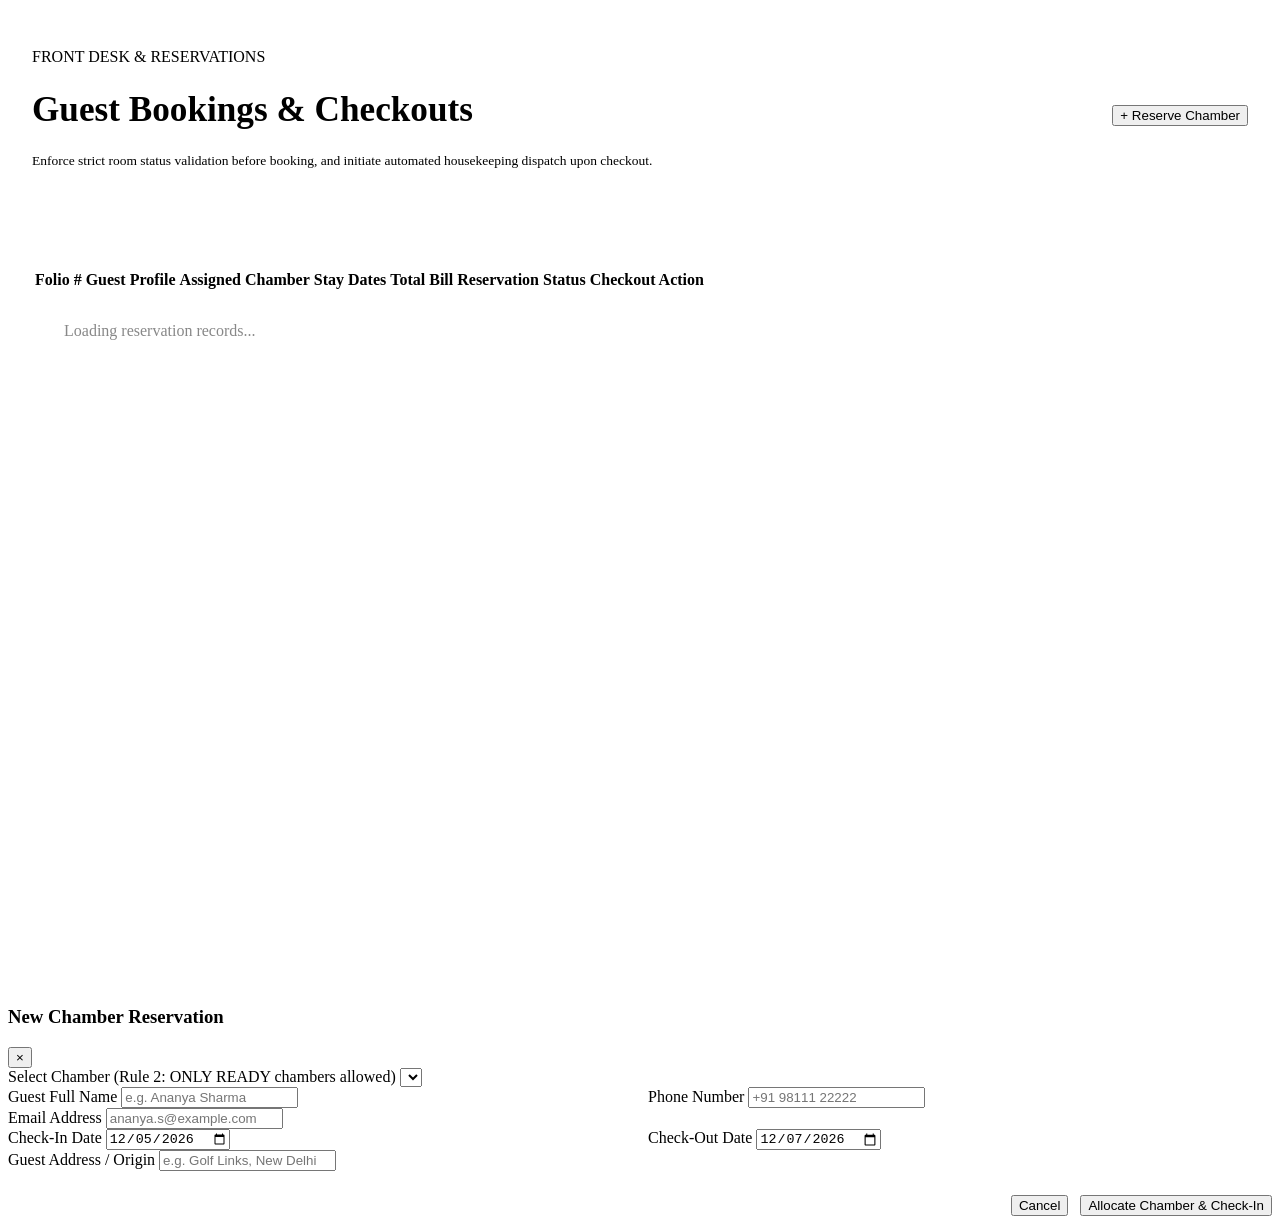
<file: src/main/resources/templates/bookings.html>
<!DOCTYPE html>
<html xmlns:th="http://www.thymeleaf.org">
<head th:replace="~{fragments/header :: head('Guest Reservations &amp; Checkouts – HouseKeepTrack Hotel')}"></head>
<body>

    <!-- NAVIGATION -->
    <nav th:replace="~{fragments/header :: navbar}"></nav>

    <!-- HEADER TITLE BANNER -->
    <div style="background: var(--bg-secondary); border-bottom: 1px solid var(--gold-border); padding: 40px 24px;">
        <div class="container" style="display: flex; justify-content: space-between; align-items: center; flex-wrap: wrap; gap: 20px;">
            <div>
                <span class="section-label">FRONT DESK &amp; RESERVATIONS</span>
                <h1 style="font-size: 2.2rem; font-weight: 700;">Guest Bookings &amp; Checkouts</h1>
                <p style="color: var(--text-secondary); font-size: 13.5px; margin-top: 4px;">
                    Enforce strict room status validation before booking, and initiate automated housekeeping dispatch upon checkout.
                </p>
            </div>
            <button class="btn-luxury-gold" onclick="openModal('newBookingModal')">+ Reserve Chamber</button>
        </div>
    </div>

    <!-- MAIN BOOKINGS SECTION -->
    <section style="padding: 45px 24px; min-height: 75vh; background: var(--bg-primary);">
        <div class="container">
            <!-- Table of Active Bookings -->
            <div class="table-responsive">
                <table class="luxury-table">
                    <thead>
                        <tr>
                            <th>Folio #</th>
                            <th>Guest Profile</th>
                            <th>Assigned Chamber</th>
                            <th>Stay Dates</th>
                            <th>Total Bill</th>
                            <th>Reservation Status</th>
                            <th>Checkout Action</th>
                        </tr>
                    </thead>
                    <tbody id="bookings-table-body">
                        <!-- Loaded by bookings.js -->
                        <tr><td colspan="7" class="text-center" style="padding: 30px; color: #888;">Loading reservation records...</td></tr>
                    </tbody>
                </table>
            </div>
        </div>
    </section>

    <!-- NEW RESERVATION MODAL -->
    <div id="newBookingModal" class="modal-overlay">
        <div class="modal-content">
            <div class="modal-header">
                <h3>New Chamber Reservation</h3>
                <button class="modal-close" onclick="closeModal('newBookingModal')">&times;</button>
            </div>
            <div class="modal-body">
                <form id="newBookingForm">
                    <div class="form-group">
                        <label>Select Chamber (Rule 2: ONLY READY chambers allowed)</label>
                        <select name="roomId" id="bookingRoomSelect" class="form-control" required>
                            <!-- Dynamically loaded by bookings.js -->
                        </select>
                    </div>

                    <div style="display: grid; grid-template-columns: 1fr 1fr; gap: 16px;">
                        <div class="form-group">
                            <label>Guest Full Name</label>
                            <input type="text" name="guestName" class="form-control" placeholder="e.g. Ananya Sharma" required>
                        </div>
                        <div class="form-group">
                            <label>Phone Number</label>
                            <input type="tel" name="guestPhone" class="form-control" placeholder="+91 98111 22222" required>
                        </div>
                    </div>

                    <div class="form-group">
                        <label>Email Address</label>
                        <input type="email" name="guestEmail" class="form-control" placeholder="ananya.s@example.com">
                    </div>

                    <div style="display: grid; grid-template-columns: 1fr 1fr; gap: 16px;">
                        <div class="form-group">
                            <label>Check-In Date</label>
                            <input type="date" name="checkInDate" class="form-control" required>
                        </div>
                        <div class="form-group">
                            <label>Check-Out Date</label>
                            <input type="date" name="checkOutDate" class="form-control" required>
                        </div>
                    </div>

                    <div class="form-group">
                        <label>Guest Address / Origin</label>
                        <input type="text" name="guestAddress" class="form-control" placeholder="e.g. Golf Links, New Delhi">
                    </div>

                    <div style="margin-top: 24px; display: flex; justify-content: flex-end; gap: 12px;">
                        <button type="button" class="btn-luxury-outline" onclick="closeModal('newBookingModal')">Cancel</button>
                        <button type="submit" class="btn-luxury-gold">Allocate Chamber &amp; Check-In</button>
                    </div>
                </form>
            </div>
        </div>
    </div>

    <!-- FOOTER -->
    <footer th:replace="~{fragments/footer :: footer}"></footer>

    <script th:src="@{/js/bookings.js}"></script>
    <script>
        document.addEventListener('DOMContentLoaded', () => {
            const inInput = document.querySelector('#newBookingForm input[name="checkInDate"]');
            const outInput = document.querySelector('#newBookingForm input[name="checkOutDate"]');
            if (inInput && outInput) {
                const today = new Date().toISOString().split('T')[0];
                const twoDays = new Date(Date.now() + 86400000 * 2).toISOString().split('T')[0];
                inInput.value = today;
                outInput.value = twoDays;
            }
        });
    </script>
</body>
</html>
</file>
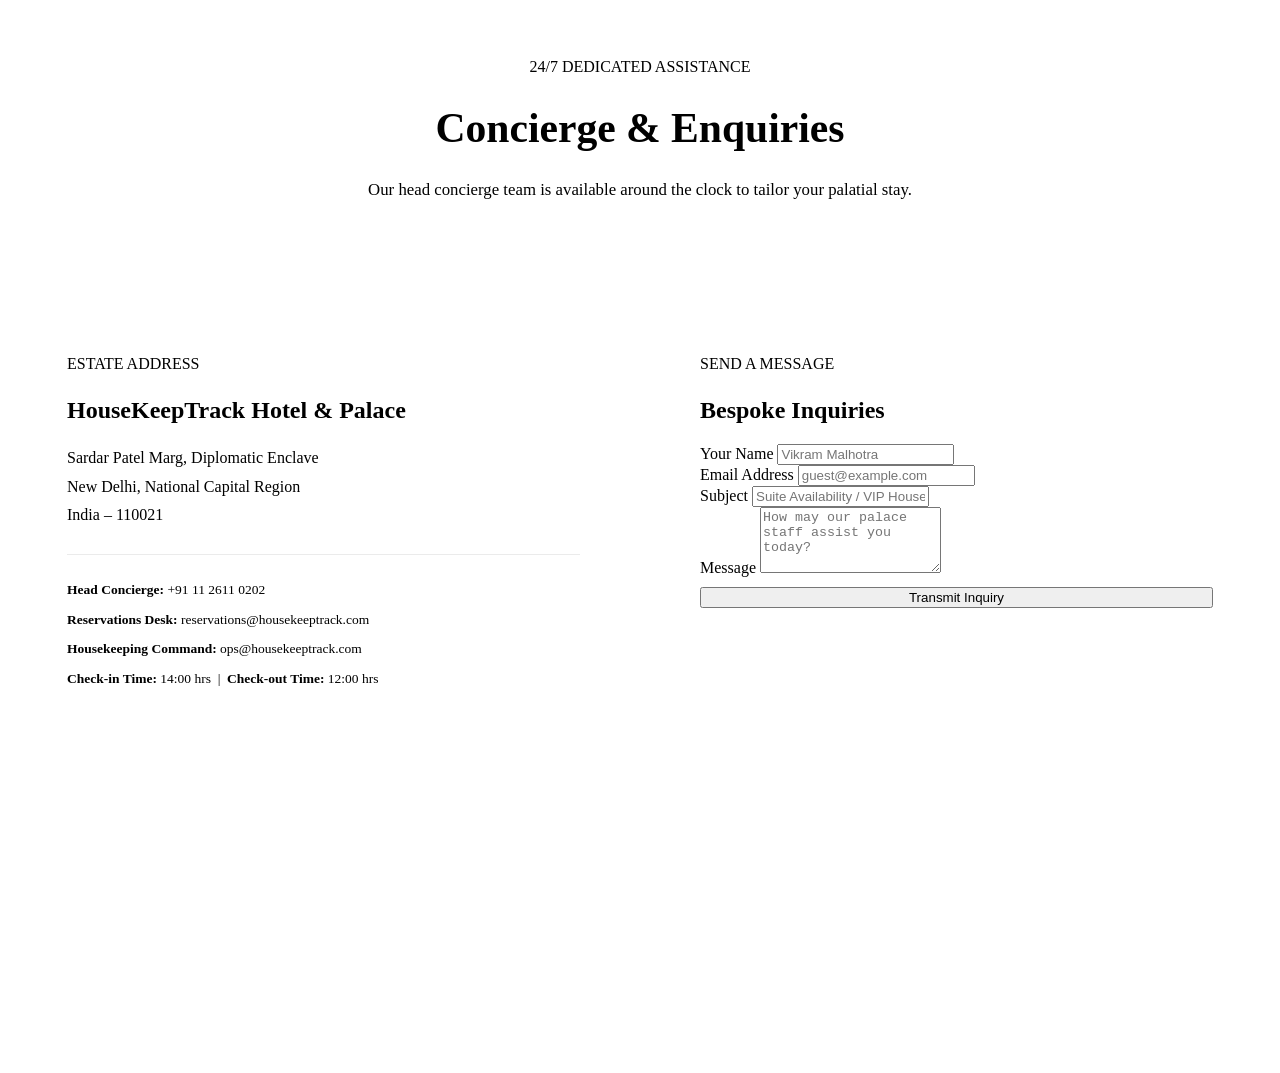
<file: src/main/resources/templates/contact.html>
<!DOCTYPE html>
<html xmlns:th="http://www.thymeleaf.org">
<head th:replace="~{fragments/header :: head('Concierge &amp; Location – HouseKeepTrack Hotel')}"></head>
<body>

    <!-- NAVIGATION -->
    <nav th:replace="~{fragments/header :: navbar}"></nav>

    <!-- HEADER TITLE BANNER -->
    <div style="background: var(--bg-secondary); border-bottom: 1px solid var(--gold-border); padding: 50px 24px; text-align: center;">
        <span class="section-label">24/7 DEDICATED ASSISTANCE</span>
        <h1 style="font-size: 2.6rem; font-weight: 700;">Concierge &amp; Enquiries</h1>
        <p style="color: var(--text-secondary); font-size: 1.05rem; max-width: 600px; margin: 10px auto 0;">
            Our head concierge team is available around the clock to tailor your palatial stay.
        </p>
    </div>

    <!-- CONTACT FORM & INFO -->
    <section style="padding: 70px 24px; min-height: 75vh; background: var(--bg-primary);">
        <div class="container" style="display: grid; grid-template-columns: 1fr 1fr; gap: 50px; align-items: flex-start;">
            <!-- Contact Details -->
            <div class="luxury-card" style="padding: 35px;">
                <span class="section-label">ESTATE ADDRESS</span>
                <h3 style="font-size: 1.5rem; margin-bottom: 20px;">HouseKeepTrack Hotel &amp; Palace</h3>
                <p style="color: var(--text-secondary); line-height: 1.8; margin-bottom: 24px;">
                    Sardar Patel Marg, Diplomatic Enclave<br>
                    New Delhi, National Capital Region<br>
                    India &ndash; 110021
                </p>

                <div style="font-size: 13.5px; line-height: 2.2; color: var(--text-secondary); border-top: 1px solid rgba(0,0,0,0.08); padding-top: 20px;">
                    <div><strong>Head Concierge:</strong> +91 11 2611 0202</div>
                    <div><strong>Reservations Desk:</strong> reservations@housekeeptrack.com</div>
                    <div><strong>Housekeeping Command:</strong> ops@housekeeptrack.com</div>
                    <div><strong>Check-in Time:</strong> 14:00 hrs &nbsp;|&nbsp; <strong>Check-out Time:</strong> 12:00 hrs</div>
                </div>
            </div>

            <!-- Message Form -->
            <div class="luxury-card" style="padding: 35px;">
                <span class="section-label">SEND A MESSAGE</span>
                <h3 style="font-size: 1.5rem; margin-bottom: 20px;">Bespoke Inquiries</h3>

                <form onsubmit="event.preventDefault(); showToast('Thank you. Our royal concierge will respond shortly.', 'success'); this.reset();">
                    <div class="form-group">
                        <label>Your Name</label>
                        <input type="text" class="form-control" placeholder="Vikram Malhotra" required>
                    </div>
                    <div class="form-group">
                        <label>Email Address</label>
                        <input type="email" class="form-control" placeholder="guest@example.com" required>
                    </div>
                    <div class="form-group">
                        <label>Subject</label>
                        <input type="text" class="form-control" placeholder="Suite Availability / VIP Housekeeping Inquiry">
                    </div>
                    <div class="form-group">
                        <label>Message</label>
                        <textarea class="form-control" rows="4" placeholder="How may our palace staff assist you today?" required></textarea>
                    </div>
                    <button type="submit" class="btn-luxury-gold" style="width: 100%; margin-top: 10px;">Transmit Inquiry</button>
                </form>
            </div>
        </div>
    </section>

    <!-- FOOTER -->
    <footer th:replace="~{fragments/footer :: footer}"></footer>
</body>
</html>
</file>
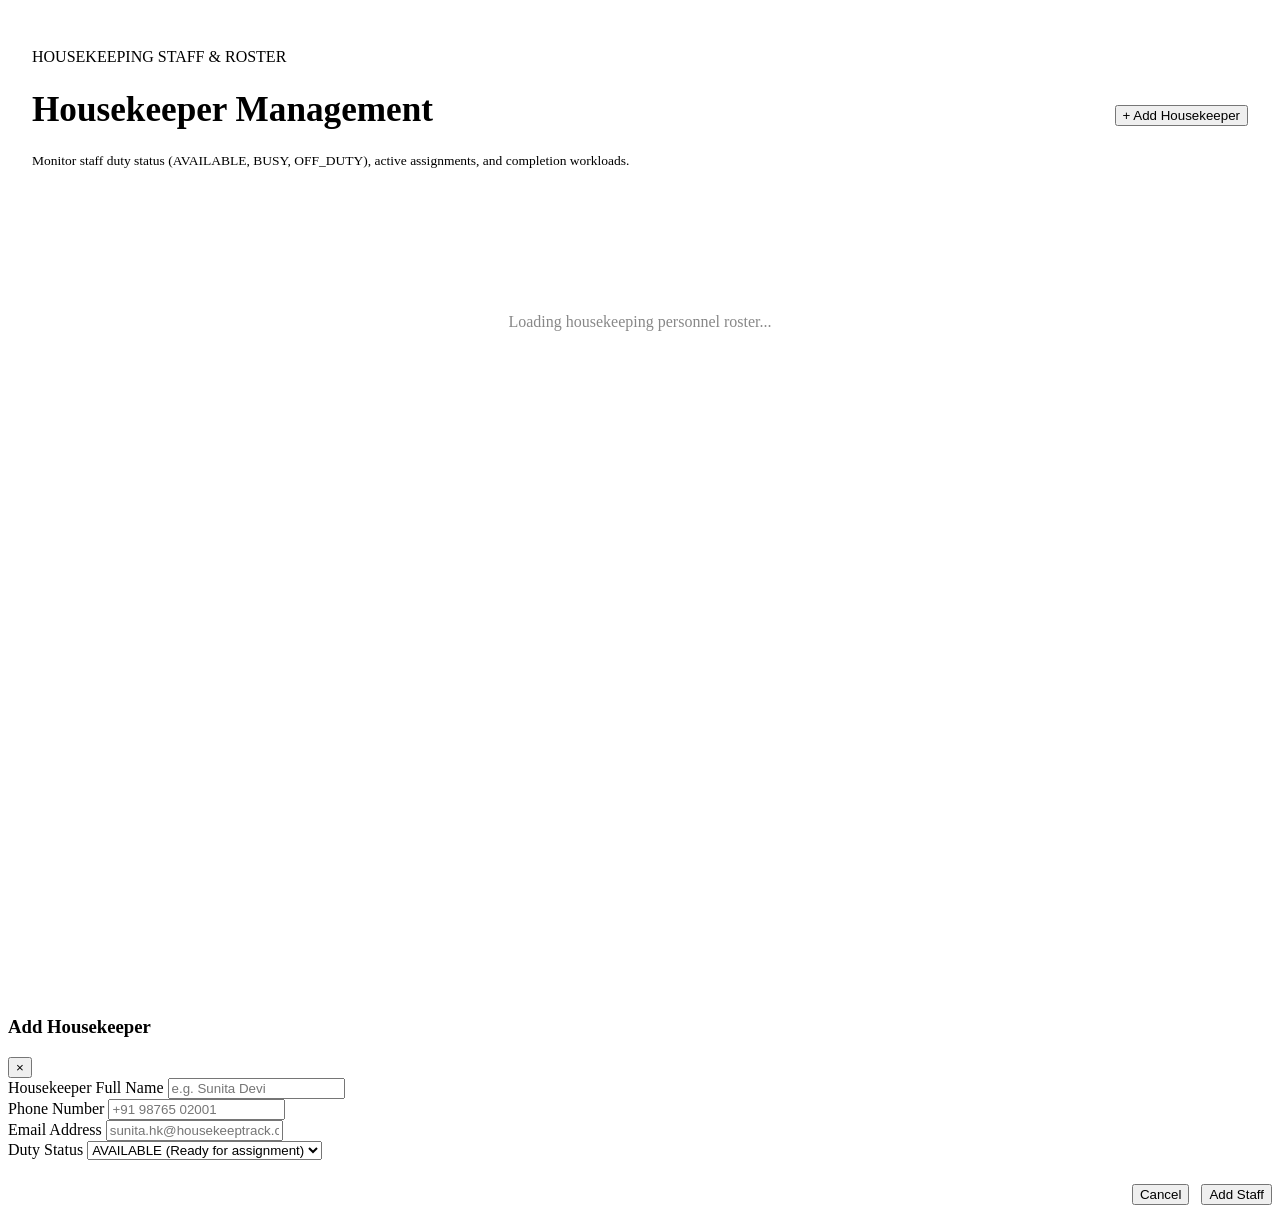
<file: src/main/resources/templates/housekeepers.html>
<!DOCTYPE html>
<html xmlns:th="http://www.thymeleaf.org">
<head th:replace="~{fragments/header :: head('Housekeeping Staff & Roster – HouseKeepTrack Hotel')}"></head>
<body>

    <!-- NAVIGATION -->
    <nav th:replace="~{fragments/header :: navbar}"></nav>

    <!-- HEADER TITLE BANNER -->
    <div style="background: var(--bg-secondary); border-bottom: 1px solid var(--gold-border); padding: 40px 24px;">
        <div class="container" style="display: flex; justify-content: space-between; align-items: center; flex-wrap: wrap; gap: 20px;">
            <div>
                <span class="section-label">HOUSEKEEPING STAFF &amp; ROSTER</span>
                <h1 style="font-size: 2.2rem; font-weight: 700;">Housekeeper Management</h1>
                <p style="color: var(--text-secondary); font-size: 13.5px; margin-top: 4px;">
                    Monitor staff duty status (AVAILABLE, BUSY, OFF_DUTY), active assignments, and completion workloads.
                </p>
            </div>
            <button class="btn-luxury-gold" onclick="openModal('addHousekeeperModal')">+ Add Housekeeper</button>
        </div>
    </div>

    <!-- MAIN ROSTER SECTION -->
    <section style="padding: 50px 24px; min-height: 75vh; background: var(--bg-primary);">
        <div class="container">
            <div id="housekeepers-grid" style="display: grid; grid-template-columns: repeat(auto-fill, minmax(340px, 1fr)); gap: 26px;">
                <!-- Loaded dynamically by housekeepers.js -->
                <div style="grid-column: 1/-1; text-align: center; padding: 40px; color: #888;">
                    Loading housekeeping personnel roster...
                </div>
            </div>
        </div>
    </section>

    <!-- ADD HOUSEKEEPER MODAL -->
    <div id="addHousekeeperModal" class="modal-overlay">
        <div class="modal-content">
            <div class="modal-header">
                <h3>Add Housekeeper</h3>
                <button class="modal-close" onclick="closeModal('addHousekeeperModal')">&times;</button>
            </div>
            <div class="modal-body">
                <form id="addHousekeeperForm">
                    <div class="form-group">
                        <label>Housekeeper Full Name</label>
                        <input type="text" name="name" class="form-control" placeholder="e.g. Sunita Devi" required>
                    </div>

                    <div class="form-group">
                        <label>Phone Number</label>
                        <input type="tel" name="phone" class="form-control" placeholder="+91 98765 02001" required>
                    </div>

                    <div class="form-group">
                        <label>Email Address</label>
                        <input type="email" name="email" class="form-control" placeholder="sunita.hk@housekeeptrack.com">
                    </div>

                    <div class="form-group">
                        <label>Duty Status</label>
                        <select name="status" class="form-control">
                            <option value="AVAILABLE" selected>AVAILABLE (Ready for assignment)</option>
                            <option value="BUSY">BUSY (Active on task)</option>
                            <option value="OFF_DUTY">OFF_DUTY</option>
                        </select>
                    </div>

                    <div style="margin-top: 24px; display: flex; justify-content: flex-end; gap: 12px;">
                        <button type="button" class="btn-luxury-outline" onclick="closeModal('addHousekeeperModal')">Cancel</button>
                        <button type="submit" class="btn-luxury-gold">Add Staff</button>
                    </div>
                </form>
            </div>
        </div>
    </div>

    <!-- FOOTER -->
    <footer th:replace="~{fragments/footer :: footer}"></footer>

    <script th:src="@{/js/housekeepers.js}"></script>
</body>
</html>
</file>
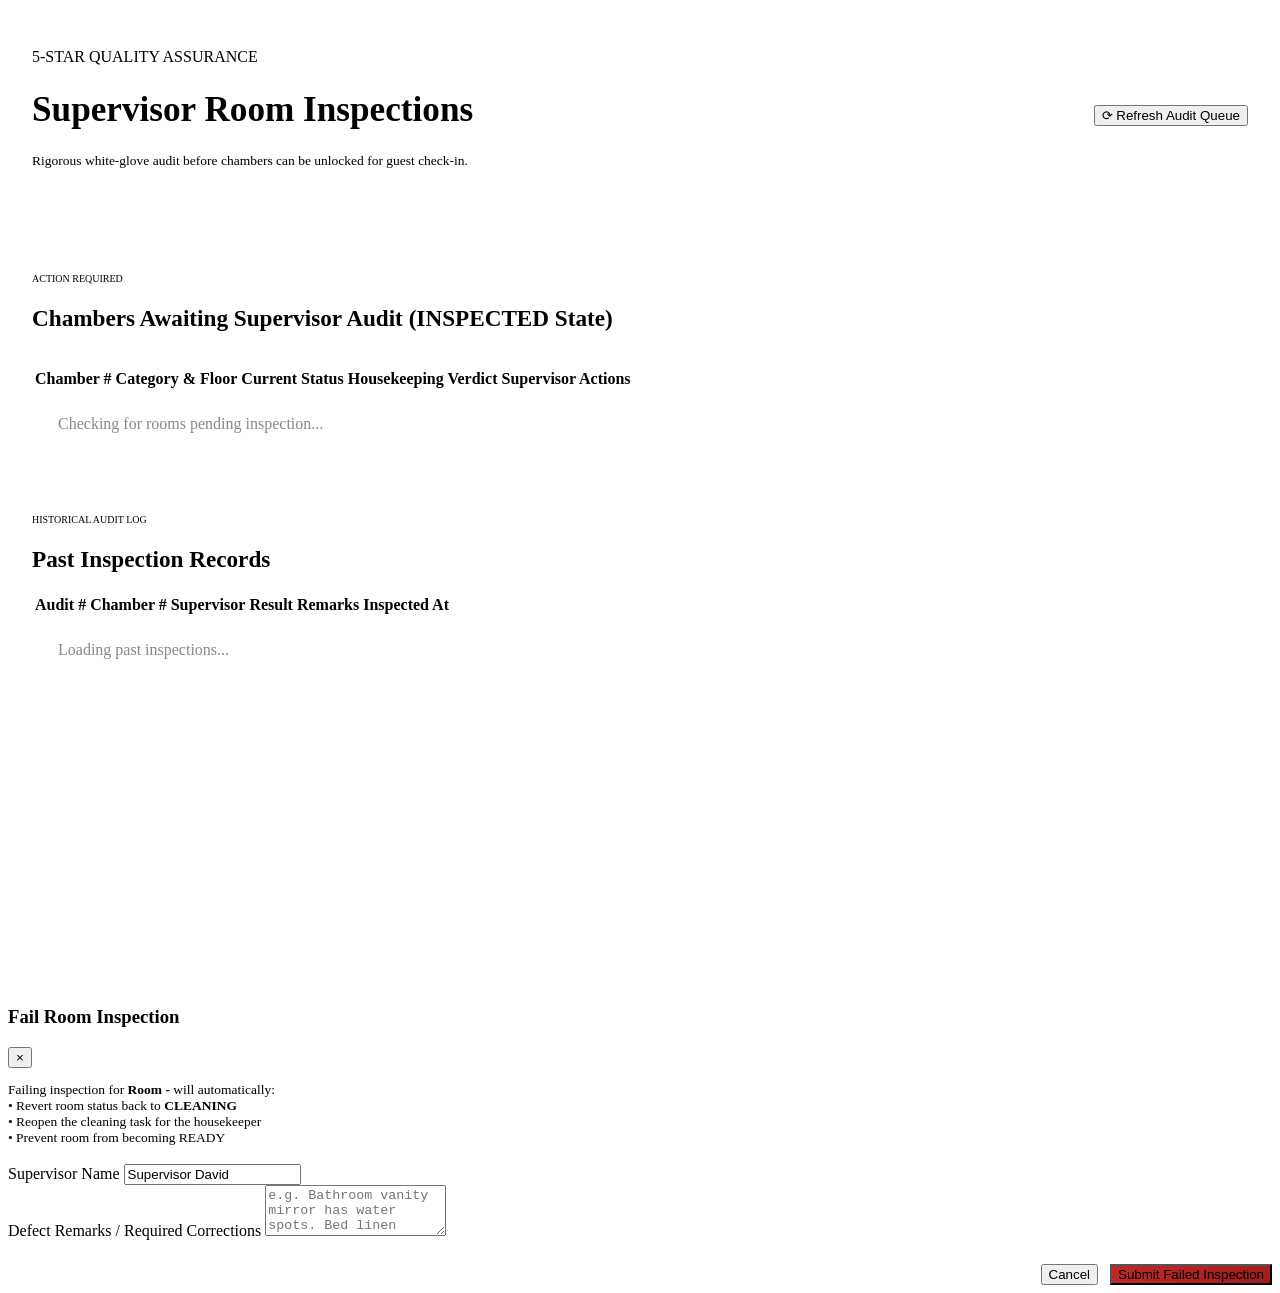
<file: src/main/resources/templates/inspections.html>
<!DOCTYPE html>
<html xmlns:th="http://www.thymeleaf.org">
<head th:replace="~{fragments/header :: head('Supervisor Room Quality Inspections – HouseKeepTrack Hotel')}"></head>
<body>

    <!-- NAVIGATION -->
    <nav th:replace="~{fragments/header :: navbar}"></nav>

    <!-- HEADER TITLE BANNER -->
    <div style="background: var(--bg-secondary); border-bottom: 1px solid var(--gold-border); padding: 40px 24px;">
        <div class="container" style="display: flex; justify-content: space-between; align-items: center; flex-wrap: wrap; gap: 20px;">
            <div>
                <span class="section-label">5-STAR QUALITY ASSURANCE</span>
                <h1 style="font-size: 2.2rem; font-weight: 700;">Supervisor Room Inspections</h1>
                <p style="color: var(--text-secondary); font-size: 13.5px; margin-top: 4px;">
                    Rigorous white-glove audit before chambers can be unlocked for guest check-in.
                </p>
            </div>
            <button class="btn-luxury-outline" onclick="loadInspectedRoomsForApproval(); loadInspectionsList();">⟳ Refresh Audit Queue</button>
        </div>
    </div>

    <!-- MAIN INSPECTIONS SECTION -->
    <section style="padding: 45px 24px; min-height: 75vh; background: var(--bg-primary);">
        <div class="container">
            <!-- PENDING INSPECTIONS QUEUE -->
            <div style="margin-bottom: 50px;">
                <div style="display:flex; justify-content:space-between; align-items:center; margin-bottom:16px;">
                    <div>
                        <span class="section-label" style="font-size:10px;">ACTION REQUIRED</span>
                        <h2 style="font-size: 1.45rem;">Chambers Awaiting Supervisor Audit (INSPECTED State)</h2>
                    </div>
                </div>

                <div class="table-responsive">
                    <table class="luxury-table">
                        <thead>
                            <tr>
                                <th>Chamber #</th>
                                <th>Category &amp; Floor</th>
                                <th>Current Status</th>
                                <th>Housekeeping Verdict</th>
                                <th>Supervisor Actions</th>
                            </tr>
                        </thead>
                        <tbody id="pending-inspections-tbody">
                            <!-- Loaded dynamically by inspections.js -->
                            <tr><td colspan="5" class="text-center" style="padding: 24px; color: #888;">Checking for rooms pending inspection...</td></tr>
                        </tbody>
                    </table>
                </div>
            </div>

            <!-- HISTORICAL INSPECTIONS AUDIT LOG -->
            <div>
                <div style="margin-bottom:16px;">
                    <span class="section-label" style="font-size:10px;">HISTORICAL AUDIT LOG</span>
                    <h2 style="font-size: 1.45rem;">Past Inspection Records</h2>
                </div>

                <div class="table-responsive">
                    <table class="luxury-table">
                        <thead>
                            <tr>
                                <th>Audit #</th>
                                <th>Chamber #</th>
                                <th>Supervisor</th>
                                <th>Result</th>
                                <th>Remarks</th>
                                <th>Inspected At</th>
                            </tr>
                        </thead>
                        <tbody id="inspections-history-tbody">
                            <!-- Loaded dynamically by inspections.js -->
                            <tr><td colspan="6" class="text-center" style="padding: 24px; color: #888;">Loading past inspections...</td></tr>
                        </tbody>
                    </table>
                </div>
            </div>
        </div>
    </section>

    <!-- FAIL INSPECTION REMARKS MODAL -->
    <div id="failInspectionModal" class="modal-overlay">
        <div class="modal-content">
            <div class="modal-header">
                <h3>Fail Room Inspection</h3>
                <button class="modal-close" onclick="closeModal('failInspectionModal')">&times;</button>
            </div>
            <div class="modal-body">
                <p style="font-size: 13.5px; color: var(--text-secondary); margin-bottom: 18px;">
                    Failing inspection for <strong style="color: var(--status-dirty);">Room <span id="failModalRoomNumber">-</span></strong> will automatically:
                    <br>&bull; Revert room status back to <strong>CLEANING</strong>
                    <br>&bull; Reopen the cleaning task for the housekeeper
                    <br>&bull; Prevent room from becoming READY
                </p>

                <form id="failInspectionForm">
                    <div class="form-group">
                        <label>Supervisor Name</label>
                        <input type="text" name="supervisorName" class="form-control" value="Supervisor David" required>
                    </div>

                    <div class="form-group">
                        <label>Defect Remarks / Required Corrections</label>
                        <textarea name="remarks" class="form-control" rows="3" placeholder="e.g. Bathroom vanity mirror has water spots. Bed linen improperly pressed." required></textarea>
                    </div>

                    <div style="margin-top: 24px; display: flex; justify-content: flex-end; gap: 12px;">
                        <button type="button" class="btn-luxury-outline" onclick="closeModal('failInspectionModal')">Cancel</button>
                        <button type="submit" class="btn-luxury-gold" style="background: linear-gradient(135deg, #c22929 0%, #9e1d1d 100%);">Submit Failed Inspection</button>
                    </div>
                </form>
            </div>
        </div>
    </div>

    <!-- FOOTER -->
    <footer th:replace="~{fragments/footer :: footer}"></footer>

    <script th:src="@{/js/inspections.js}"></script>
</body>
</html>
</file>
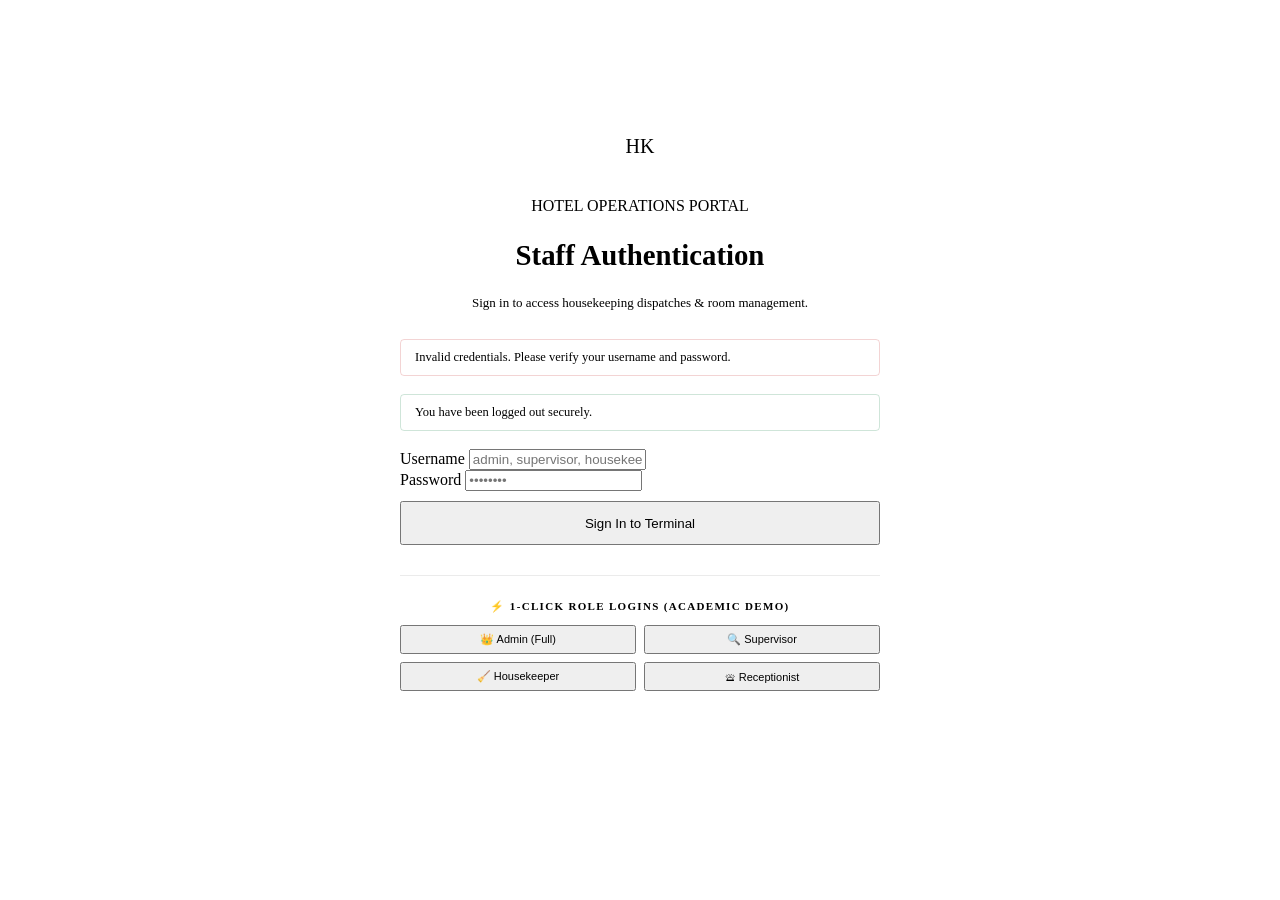
<file: src/main/resources/templates/login.html>
<!DOCTYPE html>
<html xmlns:th="http://www.thymeleaf.org">
<head th:replace="~{fragments/header :: head('Staff Portal Login – HouseKeepTrack Hotel')}"></head>
<body style="background: var(--bg-secondary);">

    <!-- NAVIGATION -->
    <nav th:replace="~{fragments/header :: navbar}"></nav>

    <!-- LOGIN CONTAINER -->
    <div style="min-height: calc(100vh - 170px); display: flex; align-items: center; justify-content: center; padding: 40px 24px;">
        <div class="luxury-card" style="max-width: 480px; width: 100%; padding: 40px; box-shadow: var(--shadow-luxury);">
            <div style="text-align: center; margin-bottom: 28px;">
                <div class="brand-monogram" style="margin: 0 auto 12px; width: 50px; height: 50px; font-size: 20px;">HK</div>
                <span class="section-label">HOTEL OPERATIONS PORTAL</span>
                <h2 style="font-size: 1.8rem; font-weight: 700;">Staff Authentication</h2>
                <p style="font-size: 13px; color: var(--text-secondary); margin-top: 6px;">Sign in to access housekeeping dispatches &amp; room management.</p>
            </div>

            <!-- Error and Logout alerts -->
            <div th:if="${param.error}" style="background: var(--status-dirty-bg); color: var(--status-dirty); padding: 10px 14px; border-radius: 4px; font-size: 12.5px; margin-bottom: 18px; border: 1px solid rgba(194,41,41,0.2);">
                Invalid credentials. Please verify your username and password.
            </div>
            <div th:if="${param.logout}" style="background: var(--status-ready-bg); color: var(--status-ready); padding: 10px 14px; border-radius: 4px; font-size: 12.5px; margin-bottom: 18px; border: 1px solid rgba(16,124,65,0.2);">
                You have been logged out securely.
            </div>

            <!-- Login Form -->
            <form th:action="@{/login}" method="post">
                <div class="form-group">
                    <label>Username</label>
                    <input type="text" id="usernameInput" name="username" class="form-control" placeholder="admin, supervisor, housekeeper..." required>
                </div>

                <div class="form-group">
                    <label>Password</label>
                    <input type="password" id="passwordInput" name="password" class="form-control" placeholder="••••••••" required>
                </div>

                <button type="submit" class="btn-luxury-gold" style="width: 100%; margin-top: 10px; height: 44px;">Sign In to Terminal</button>
            </form>

            <!-- Quick Demo Role Selectors (Academic / Testing convenience) -->
            <div style="margin-top: 30px; padding-top: 24px; border-top: 1px solid rgba(0,0,0,0.08);">
                <div style="font-size: 11px; text-transform: uppercase; letter-spacing: 0.12em; color: var(--gold-primary); font-weight: 700; margin-bottom: 12px; text-align: center;">
                    ⚡ 1-Click Role Logins (Academic Demo)
                </div>
                <div style="display: grid; grid-template-columns: 1fr 1fr; gap: 8px;">
                    <button type="button" class="btn-luxury-outline" style="padding: 6px; font-size: 11px;" onclick="fillCredentials('admin', 'admin123')">
                        👑 Admin (Full)
                    </button>
                    <button type="button" class="btn-luxury-outline" style="padding: 6px; font-size: 11px;" onclick="fillCredentials('supervisor', 'supervisor123')">
                        🔍 Supervisor
                    </button>
                    <button type="button" class="btn-luxury-outline" style="padding: 6px; font-size: 11px;" onclick="fillCredentials('housekeeper', 'housekeeper123')">
                        🧹 Housekeeper
                    </button>
                    <button type="button" class="btn-luxury-outline" style="padding: 6px; font-size: 11px;" onclick="fillCredentials('receptionist', 'receptionist123')">
                        🛎 Receptionist
                    </button>
                </div>
            </div>
        </div>
    </div>

    <!-- FOOTER -->
    <footer th:replace="~{fragments/footer :: footer}"></footer>

    <script>
        function fillCredentials(u, p) {
            document.getElementById('usernameInput').value = u;
            document.getElementById('passwordInput').value = p;
            showToast(`Filled credentials for ${u.toUpperCase()}`, 'info');
        }
    </script>
</body>
</html>
</file>
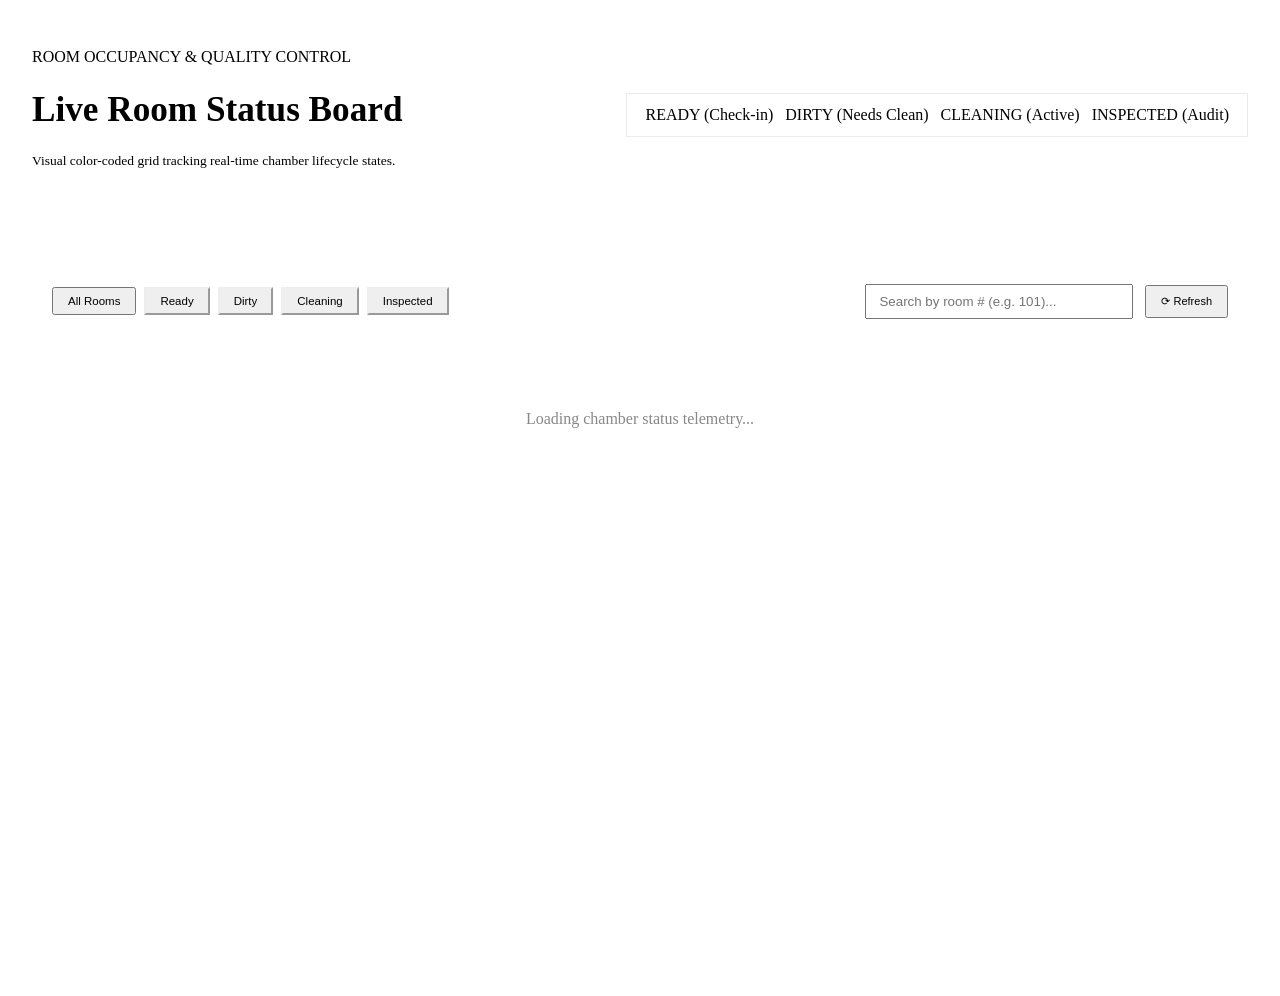
<file: src/main/resources/templates/room-status.html>
<!DOCTYPE html>
<html xmlns:th="http://www.thymeleaf.org">
<head th:replace="~{fragments/header :: head('Visual Room Status Board – HouseKeepTrack Hotel')}"></head>
<body>

    <!-- NAVIGATION -->
    <nav th:replace="~{fragments/header :: navbar}"></nav>

    <!-- HEADER TITLE BANNER -->
    <div style="background: var(--bg-secondary); border-bottom: 1px solid var(--gold-border); padding: 40px 24px;">
        <div class="container" style="display: flex; justify-content: space-between; align-items: center; flex-wrap: wrap; gap: 20px;">
            <div>
                <span class="section-label">ROOM OCCUPANCY &amp; QUALITY CONTROL</span>
                <h1 style="font-size: 2.2rem; font-weight: 700;">Live Room Status Board</h1>
                <p style="color: var(--text-secondary); font-size: 13.5px; margin-top: 4px;">
                    Visual color-coded grid tracking real-time chamber lifecycle states.
                </p>
            </div>
            <!-- Status Legend -->
            <div style="display: flex; gap: 12px; flex-wrap: wrap; background: #fff; padding: 12px 18px; border-radius: var(--radius-md); border: 1px solid rgba(0,0,0,0.08);">
                <span class="status-badge ready">READY (Check-in)</span>
                <span class="status-badge dirty">DIRTY (Needs Clean)</span>
                <span class="status-badge cleaning">CLEANING (Active)</span>
                <span class="status-badge inspected">INSPECTED (Audit)</span>
            </div>
        </div>
    </div>

    <!-- MAIN GRID CONTAINER -->
    <section style="padding: 45px 24px; min-height: 75vh; background: var(--bg-primary);">
        <div class="container">
            <!-- Filter & Search Toolbar -->
            <div style="display: flex; flex-wrap: wrap; justify-content: space-between; align-items: center; gap: 16px; margin-bottom: 25px; background: #fff; padding: 16px 20px; border-radius: var(--radius-md); border: 1px solid var(--gold-border); box-shadow: var(--shadow-subtle);">
                <div style="display: flex; gap: 8px; flex-wrap: wrap;">
                    <button class="btn-luxury-outline room-filter-btn active" data-status="ALL" style="padding: 6px 14px; font-size: 11.5px;">All Rooms</button>
                    <button class="btn-luxury-outline room-filter-btn" data-status="READY" style="padding: 6px 14px; font-size: 11.5px; color: var(--status-ready); border-color: var(--status-ready);">Ready</button>
                    <button class="btn-luxury-outline room-filter-btn" data-status="DIRTY" style="padding: 6px 14px; font-size: 11.5px; color: var(--status-dirty); border-color: var(--status-dirty);">Dirty</button>
                    <button class="btn-luxury-outline room-filter-btn" data-status="CLEANING" style="padding: 6px 14px; font-size: 11.5px; color: var(--status-cleaning); border-color: var(--status-cleaning);">Cleaning</button>
                    <button class="btn-luxury-outline room-filter-btn" data-status="INSPECTED" style="padding: 6px 14px; font-size: 11.5px; color: var(--status-inspected); border-color: var(--status-inspected);">Inspected</button>
                </div>

                <div style="display: flex; gap: 12px; align-items: center;">
                    <input type="text" id="roomSearchInput" class="form-control" placeholder="Search by room # (e.g. 101)..." style="width: 240px; padding: 8px 12px;">
                    <button class="btn-luxury-outline" style="padding: 8px 14px; font-size: 11px;" onclick="loadRooms()">⟳ Refresh</button>
                </div>
            </div>

            <!-- Visual Grid of Cards -->
            <div id="room-status-grid" class="room-status-grid">
                <!-- Dynamically injected by rooms.js -->
                <div style="grid-column: 1/-1; text-align: center; padding: 50px; color: #888;">
                    Loading chamber status telemetry...
                </div>
            </div>
        </div>
    </section>

    <!-- FOOTER -->
    <footer th:replace="~{fragments/footer :: footer}"></footer>

    <script th:src="@{/js/rooms.js}"></script>
</body>
</html>
</file>
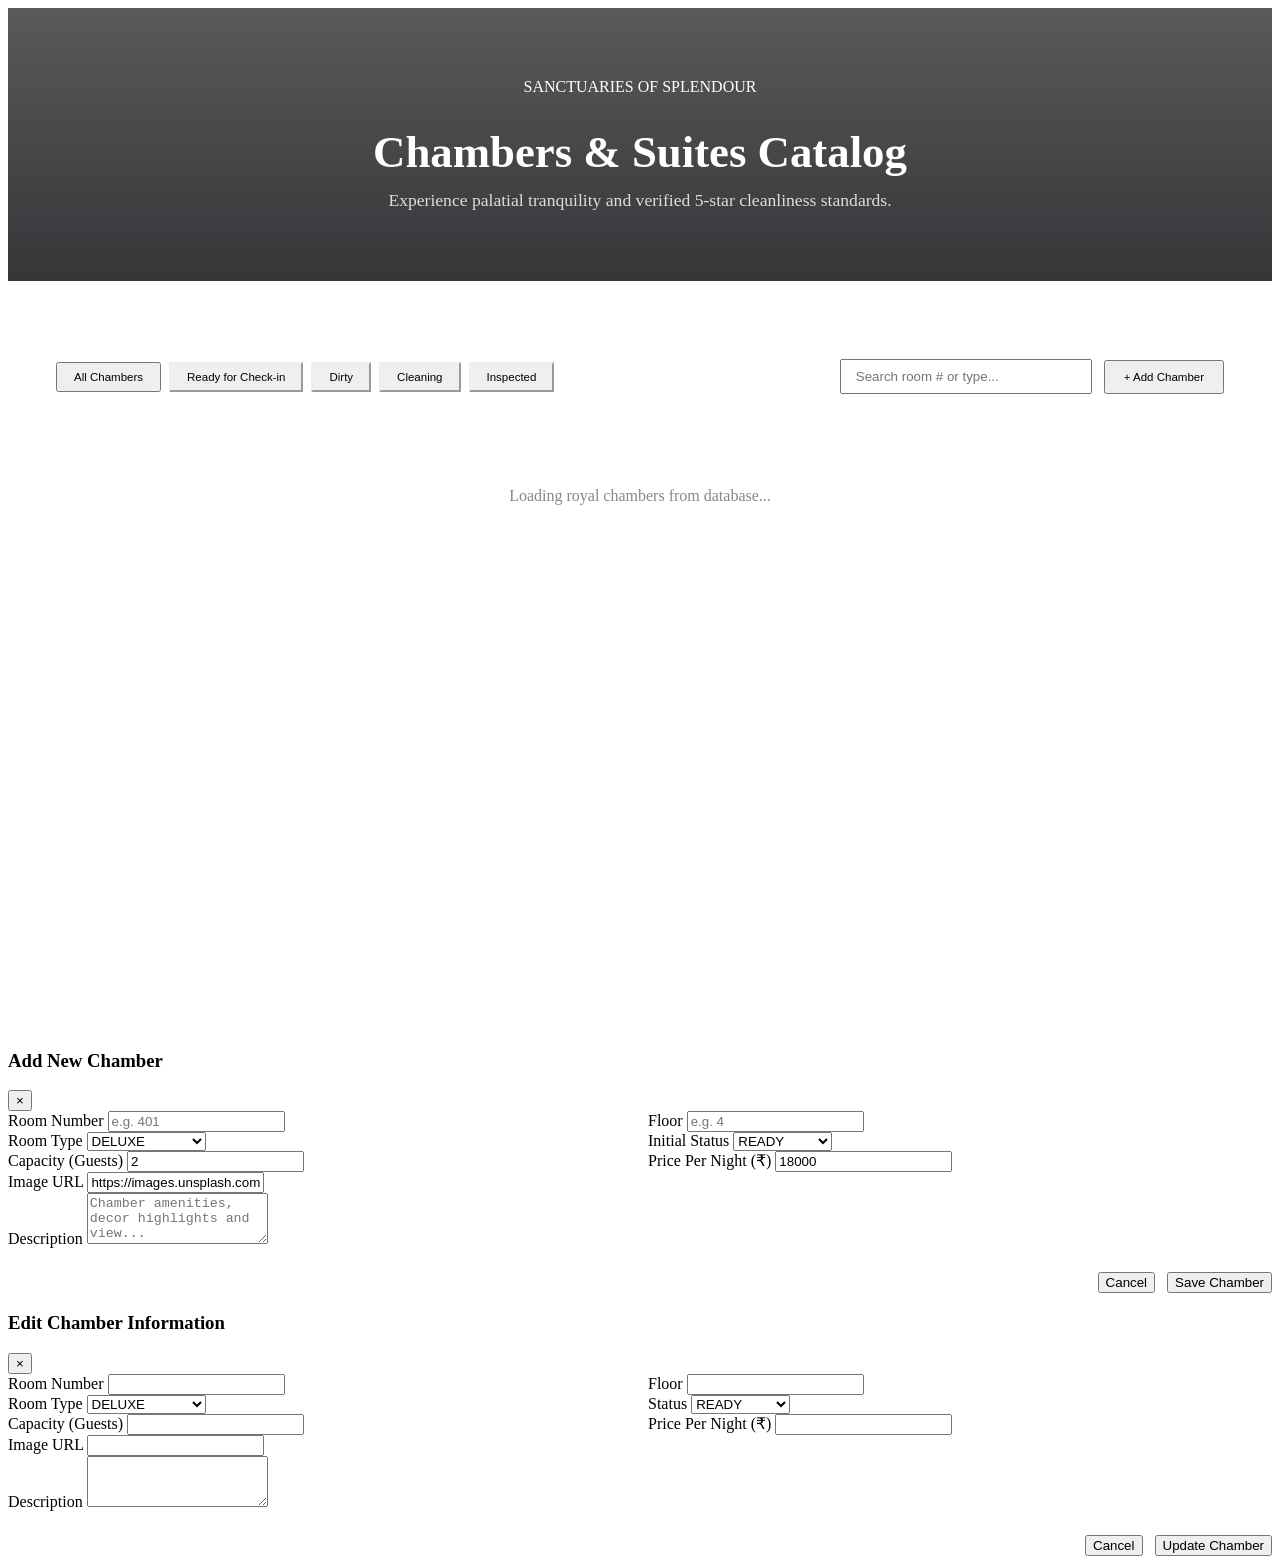
<file: src/main/resources/templates/rooms.html>
<!DOCTYPE html>
<html xmlns:th="http://www.thymeleaf.org">
<head th:replace="~{fragments/header :: head('Luxury Rooms & Suites – HouseKeepTrack Hotel')}"></head>
<body>

    <!-- NAVIGATION -->
    <nav th:replace="~{fragments/header :: navbar}"></nav>

    <!-- PAGE HERO -->
    <div style="background: linear-gradient(180deg, rgba(18, 19, 22, 0.7) 0%, rgba(18, 19, 22, 0.85) 100%), url('https://images.unsplash.com/photo-1590490360182-c33d57733427?auto=format&fit=crop&w=1800&q=80'); background-size: cover; background-position: center; padding: 70px 24px; text-align: center; color: #fff;">
        <span class="section-label" style="color: var(--gold-light);">SANCTUARIES OF SPLENDOUR</span>
        <h1 style="font-size: 2.8rem; color: #fff; margin-bottom: 12px;">Chambers &amp; Suites Catalog</h1>
        <p style="font-size: 1.1rem; color: #ddd; max-width: 650px; margin: 0 auto;">Experience palatial tranquility and verified 5-star cleanliness standards.</p>
    </div>

    <!-- MAIN ROOMS CATALOG -->
    <section style="padding: 60px 24px; background: var(--bg-primary); min-height: 70vh;">
        <div class="container">
            <!-- Filter & Action Controls -->
            <div style="display: flex; flex-wrap: wrap; justify-content: space-between; align-items: center; gap: 20px; margin-bottom: 35px; background: #fff; padding: 18px 24px; border-radius: var(--radius-md); border: 1px solid var(--gold-border); box-shadow: var(--shadow-subtle);">
                <!-- Status Filter Buttons -->
                <div style="display: flex; flex-wrap: wrap; gap: 8px;">
                    <button class="btn-luxury-outline room-filter-btn active" data-status="ALL" style="padding: 7px 16px; font-size: 11.5px;">All Chambers</button>
                    <button class="btn-luxury-outline room-filter-btn" data-status="READY" style="padding: 7px 16px; font-size: 11.5px; border-color: var(--status-ready); color: var(--status-ready);">Ready for Check-in</button>
                    <button class="btn-luxury-outline room-filter-btn" data-status="DIRTY" style="padding: 7px 16px; font-size: 11.5px; border-color: var(--status-dirty); color: var(--status-dirty);">Dirty</button>
                    <button class="btn-luxury-outline room-filter-btn" data-status="CLEANING" style="padding: 7px 16px; font-size: 11.5px; border-color: var(--status-cleaning); color: var(--status-cleaning);">Cleaning</button>
                    <button class="btn-luxury-outline room-filter-btn" data-status="INSPECTED" style="padding: 7px 16px; font-size: 11.5px; border-color: var(--status-inspected); color: var(--status-inspected);">Inspected</button>
                </div>

                <!-- Search & Add Room -->
                <div style="display: flex; gap: 12px; align-items: center;">
                    <input type="text" id="roomSearchInput" class="form-control" placeholder="Search room # or type..." style="width: 220px; padding: 8px 14px;">
                    <button class="btn-luxury-gold" style="padding: 9px 18px; font-size: 11.5px;" onclick="openModal('addRoomModal')">+ Add Chamber</button>
                </div>
            </div>

            <!-- Rooms Grid -->
            <div id="rooms-grid-container" style="display: grid; grid-template-columns: repeat(auto-fill, minmax(350px, 1fr)); gap: 30px;">
                <!-- Dynamically loaded by rooms.js -->
                <div style="text-align: center; grid-column: 1/-1; padding: 40px; color: #888;">
                    Loading royal chambers from database...
                </div>
            </div>
        </div>
    </section>

    <!-- ADD ROOM MODAL -->
    <div id="addRoomModal" class="modal-overlay">
        <div class="modal-content">
            <div class="modal-header">
                <h3>Add New Chamber</h3>
                <button class="modal-close" onclick="closeModal('addRoomModal')">&times;</button>
            </div>
            <div class="modal-body">
                <form id="addRoomForm">
                    <div style="display: grid; grid-template-columns: 1fr 1fr; gap: 16px;">
                        <div class="form-group">
                            <label>Room Number</label>
                            <input type="text" name="roomNumber" class="form-control" placeholder="e.g. 401" required>
                        </div>
                        <div class="form-group">
                            <label>Floor</label>
                            <input type="number" name="floor" class="form-control" placeholder="e.g. 4" min="1" required>
                        </div>
                    </div>

                    <div style="display: grid; grid-template-columns: 1fr 1fr; gap: 16px;">
                        <div class="form-group">
                            <label>Room Type</label>
                            <select name="roomType" class="form-control" required>
                                <option value="DELUXE">DELUXE</option>
                                <option value="PREMIUM">PREMIUM</option>
                                <option value="SUITE">SUITE</option>
                                <option value="PRESIDENTIAL">PRESIDENTIAL</option>
                            </select>
                        </div>
                        <div class="form-group">
                            <label>Initial Status</label>
                            <select name="status" class="form-control">
                                <option value="READY" selected>READY</option>
                                <option value="DIRTY">DIRTY</option>
                                <option value="CLEANING">CLEANING</option>
                                <option value="INSPECTED">INSPECTED</option>
                            </select>
                        </div>
                    </div>

                    <div style="display: grid; grid-template-columns: 1fr 1fr; gap: 16px;">
                        <div class="form-group">
                            <label>Capacity (Guests)</label>
                            <input type="number" name="capacity" class="form-control" value="2" min="1" required>
                        </div>
                        <div class="form-group">
                            <label>Price Per Night (₹)</label>
                            <input type="number" name="pricePerNight" class="form-control" value="18000" min="1000" step="500" required>
                        </div>
                    </div>

                    <div class="form-group">
                        <label>Image URL</label>
                        <input type="url" name="imageUrl" class="form-control" placeholder="https://images.unsplash.com/photo-..." value="https://images.unsplash.com/photo-1590490360182-c33d57733427?auto=format&fit=crop&w=1200&q=80">
                    </div>

                    <div class="form-group">
                        <label>Description</label>
                        <textarea name="description" class="form-control" rows="3" placeholder="Chamber amenities, decor highlights and view..."></textarea>
                    </div>

                    <div style="margin-top: 24px; display: flex; justify-content: flex-end; gap: 12px;">
                        <button type="button" class="btn-luxury-outline" onclick="closeModal('addRoomModal')">Cancel</button>
                        <button type="submit" class="btn-luxury-gold">Save Chamber</button>
                    </div>
                </form>
            </div>
        </div>
    </div>

    <!-- EDIT ROOM MODAL -->
    <div id="editRoomModal" class="modal-overlay">
        <div class="modal-content">
            <div class="modal-header">
                <h3>Edit Chamber Information</h3>
                <button class="modal-close" onclick="closeModal('editRoomModal')">&times;</button>
            </div>
            <div class="modal-body">
                <form id="editRoomForm">
                    <div style="display: grid; grid-template-columns: 1fr 1fr; gap: 16px;">
                        <div class="form-group">
                            <label>Room Number</label>
                            <input type="text" name="roomNumber" class="form-control" required>
                        </div>
                        <div class="form-group">
                            <label>Floor</label>
                            <input type="number" name="floor" class="form-control" min="1" required>
                        </div>
                    </div>

                    <div style="display: grid; grid-template-columns: 1fr 1fr; gap: 16px;">
                        <div class="form-group">
                            <label>Room Type</label>
                            <select name="roomType" class="form-control" required>
                                <option value="DELUXE">DELUXE</option>
                                <option value="PREMIUM">PREMIUM</option>
                                <option value="SUITE">SUITE</option>
                                <option value="PRESIDENTIAL">PRESIDENTIAL</option>
                            </select>
                        </div>
                        <div class="form-group">
                            <label>Status</label>
                            <select name="status" class="form-control">
                                <option value="READY">READY</option>
                                <option value="DIRTY">DIRTY</option>
                                <option value="CLEANING">CLEANING</option>
                                <option value="INSPECTED">INSPECTED</option>
                            </select>
                        </div>
                    </div>

                    <div style="display: grid; grid-template-columns: 1fr 1fr; gap: 16px;">
                        <div class="form-group">
                            <label>Capacity (Guests)</label>
                            <input type="number" name="capacity" class="form-control" min="1" required>
                        </div>
                        <div class="form-group">
                            <label>Price Per Night (₹)</label>
                            <input type="number" name="pricePerNight" class="form-control" min="1000" step="500" required>
                        </div>
                    </div>

                    <div class="form-group">
                        <label>Image URL</label>
                        <input type="url" name="imageUrl" class="form-control">
                    </div>

                    <div class="form-group">
                        <label>Description</label>
                        <textarea name="description" class="form-control" rows="3"></textarea>
                    </div>

                    <div style="margin-top: 24px; display: flex; justify-content: flex-end; gap: 12px;">
                        <button type="button" class="btn-luxury-outline" onclick="closeModal('editRoomModal')">Cancel</button>
                        <button type="submit" class="btn-luxury-gold">Update Chamber</button>
                    </div>
                </form>
            </div>
        </div>
    </div>

    <!-- FOOTER -->
    <footer th:replace="~{fragments/footer :: footer}"></footer>

    <script th:src="@{/js/rooms.js}"></script>
</body>
</html>
</file>
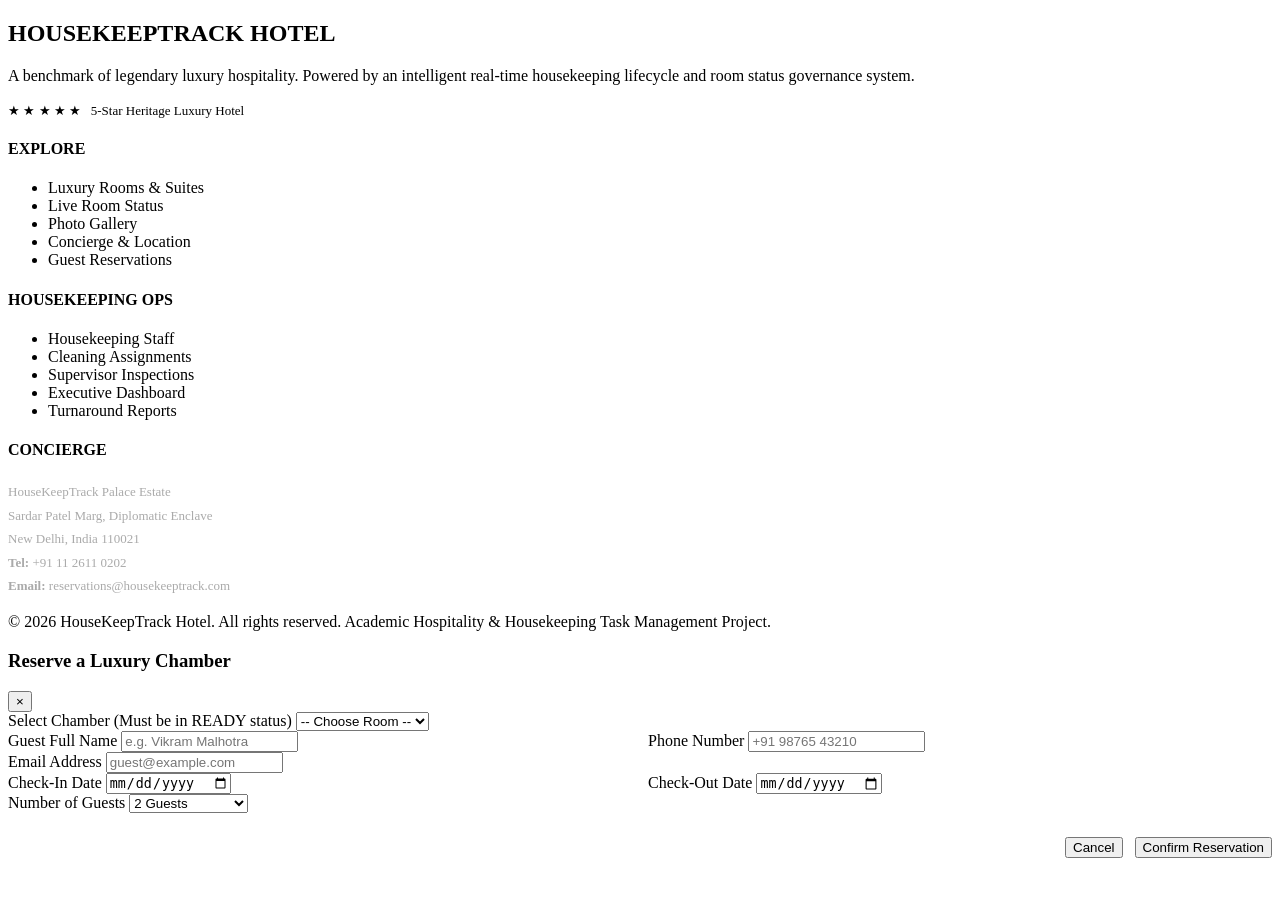
<file: src/main/resources/templates/fragments/footer.html>
<!DOCTYPE html>
<html xmlns:th="http://www.thymeleaf.org">
<body>
<footer th:fragment="footer" class="luxury-footer">
    <div class="footer-grid">
        <div class="footer-brand">
            <h2>HOUSEKEEPTRACK HOTEL</h2>
            <p>A benchmark of legendary luxury hospitality. Powered by an intelligent real-time housekeeping lifecycle and room status governance system.</p>
            <div style="margin-top: 18px; color: var(--gold-light); font-size: 13px;">
                ★ ★ ★ ★ ★ &nbsp; 5-Star Heritage Luxury Hotel
            </div>
        </div>

        <div class="footer-col">
            <h4>EXPLORE</h4>
            <ul>
                <li><a th:href="@{/rooms}">Luxury Rooms &amp; Suites</a></li>
                <li><a th:href="@{/room-status}">Live Room Status</a></li>
                <li><a th:href="@{/gallery}">Photo Gallery</a></li>
                <li><a th:href="@{/contact}">Concierge &amp; Location</a></li>
                <li><a th:href="@{/bookings}">Guest Reservations</a></li>
            </ul>
        </div>

        <div class="footer-col">
            <h4>HOUSEKEEPING OPS</h4>
            <ul>
                <li><a th:href="@{/housekeepers}">Housekeeping Staff</a></li>
                <li><a th:href="@{/cleaning-tasks}">Cleaning Assignments</a></li>
                <li><a th:href="@{/inspections}">Supervisor Inspections</a></li>
                <li><a th:href="@{/admin/dashboard}">Executive Dashboard</a></li>
                <li><a th:href="@{/reports}">Turnaround Reports</a></li>
            </ul>
        </div>

        <div class="footer-col">
            <h4>CONCIERGE</h4>
            <p style="font-size: 13px; line-height: 1.8; color: #aaa;">
                HouseKeepTrack Palace Estate<br>
                Sardar Patel Marg, Diplomatic Enclave<br>
                New Delhi, India 110021<br>
                <strong>Tel:</strong> +91 11 2611 0202<br>
                <strong>Email:</strong> reservations@housekeeptrack.com
            </p>
        </div>
    </div>

    <div class="footer-bottom">
        <p>&copy; 2026 HouseKeepTrack Hotel. All rights reserved. Academic Hospitality &amp; Housekeeping Task Management Project.</p>
    </div>

    <!-- Global Book Room Modal -->
    <div id="bookRoomModal" class="modal-overlay">
        <div class="modal-content">
            <div class="modal-header">
                <h3>Reserve a Luxury Chamber</h3>
                <button class="modal-close" onclick="closeModal('bookRoomModal')">&times;</button>
            </div>
            <div class="modal-body">
                <form id="quick-booking-form" onsubmit="handleQuickBooking(event)">
                    <div class="form-group">
                        <label>Select Chamber (Must be in READY status)</label>
                        <select name="roomId" id="bookingRoomSelect" class="form-control ready-rooms-select" required>
                            <option value="">-- Choose Room --</option>
                        </select>
                    </div>

                    <div style="display: grid; grid-template-columns: 1fr 1fr; gap: 16px;">
                        <div class="form-group">
                            <label>Guest Full Name</label>
                            <input type="text" name="guestName" class="form-control" placeholder="e.g. Vikram Malhotra" required>
                        </div>
                        <div class="form-group">
                            <label>Phone Number</label>
                            <input type="tel" name="guestPhone" class="form-control" placeholder="+91 98765 43210" required>
                        </div>
                    </div>

                    <div class="form-group">
                        <label>Email Address</label>
                        <input type="email" name="guestEmail" class="form-control" placeholder="guest@example.com">
                    </div>

                    <div style="display: grid; grid-template-columns: 1fr 1fr; gap: 16px;">
                        <div class="form-group">
                            <label>Check-In Date</label>
                            <input type="date" name="checkInDate" class="form-control" required>
                        </div>
                        <div class="form-group">
                            <label>Check-Out Date</label>
                            <input type="date" name="checkOutDate" class="form-control" required>
                        </div>
                    </div>

                    <div class="form-group">
                        <label>Number of Guests</label>
                        <select name="numberOfGuests" class="form-control">
                            <option value="1">1 Guest</option>
                            <option value="2" selected>2 Guests</option>
                            <option value="3">3 Guests</option>
                            <option value="4">4 Guests (Suite)</option>
                        </select>
                    </div>

                    <div style="margin-top: 24px; display: flex; justify-content: flex-end; gap: 12px;">
                        <button type="button" class="btn-luxury-outline" onclick="closeModal('bookRoomModal')">Cancel</button>
                        <button type="submit" class="btn-luxury-gold">Confirm Reservation</button>
                    </div>
                </form>
            </div>
        </div>
    </div>

    <!-- Toast Notification Container -->
    <div id="toast-container"></div>

    <!-- Scripts -->
    <script th:src="@{/js/main.js}"></script>
</footer>
</body>
</html>
</file>
